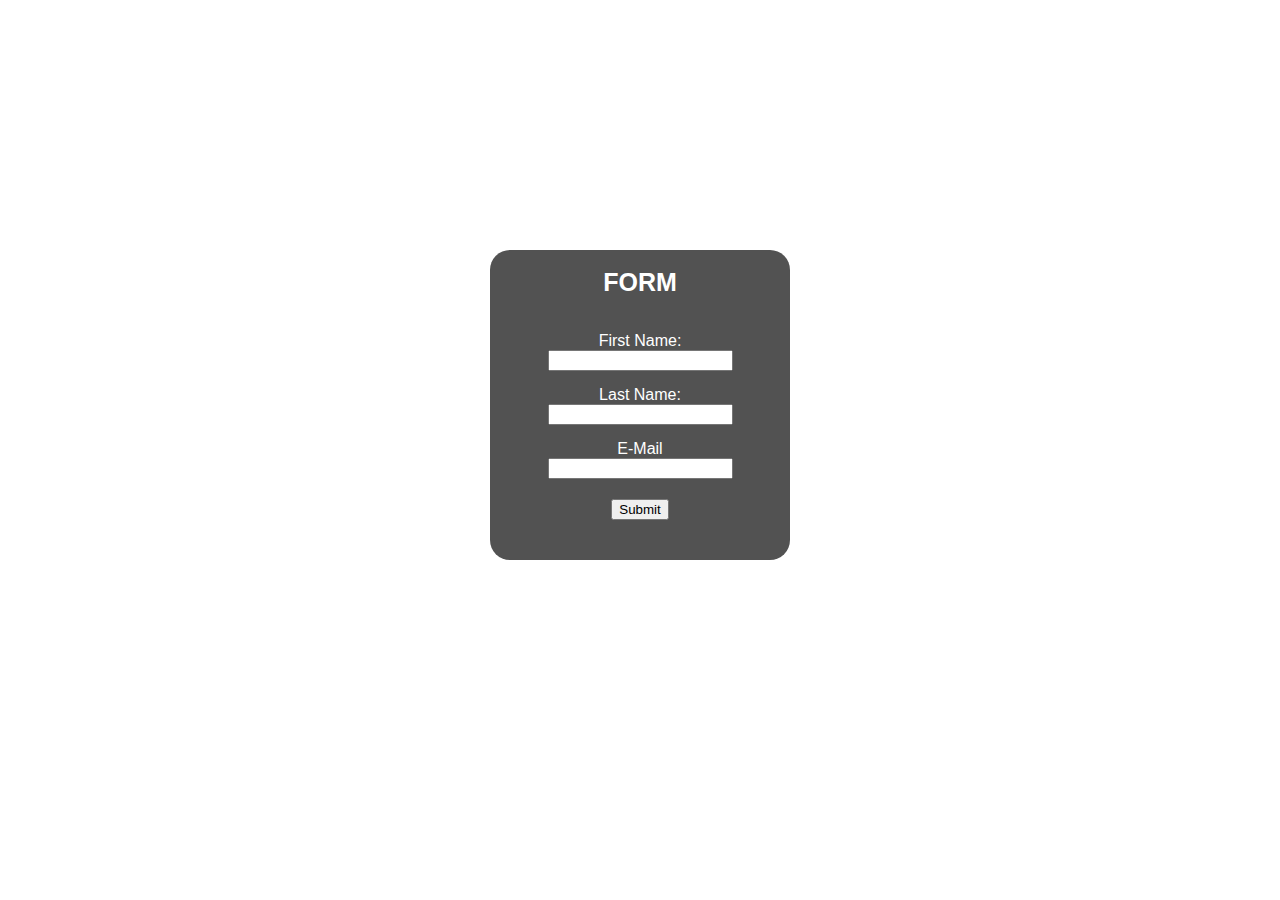
<file: simple-html-form-page/index.html>
<!DOCTYPE html>
<html lang="en">
<head>
    <title>Form</title>
    <link rel="stylesheet" href="style.css" class="sty">
</head>
<body>
    <div class="form-bg">
        <div class="title">FORM</div>
        <form class="text">
            <div class="input-field">
                <label for="fname">First Name:</label><br>
                <input type="text" id="fname" name="fname"><br>
            </div>

            <div class="input-field">
                <label for="lname">Last Name:</label><br>
                <input type="text" id="lname" name="lname"><br>
            </div>

            <div class="input-field">
                <label for="email">E-Mail</label><br>
                <input type="text" id="email" name="email"><br>
            </div>

            <button class="submit-btn">Submit</button>
          </form>          
    </div>
</body>
</html>
</file>
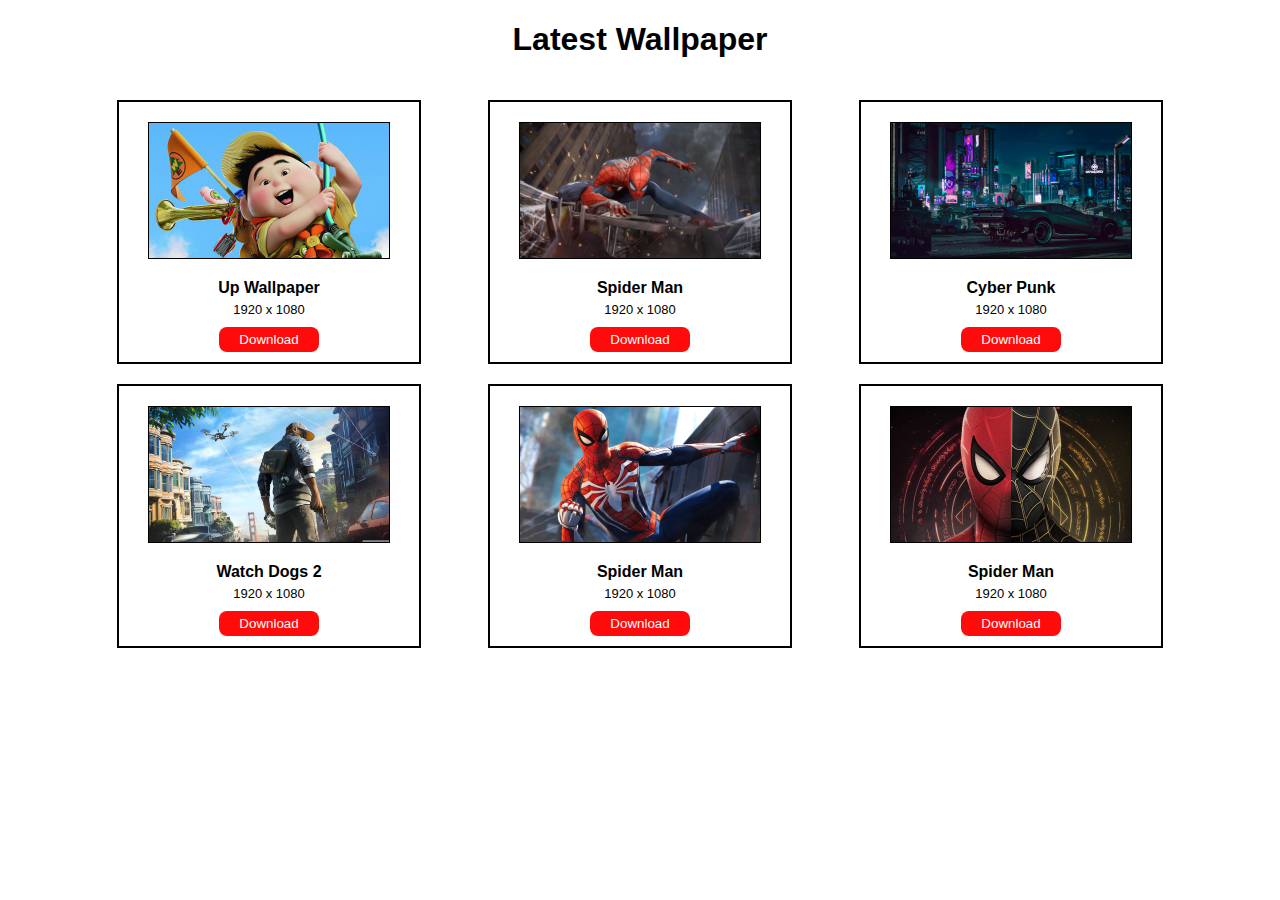
<file: wallpaper-download-website/index.html>
<!DOCTYPE html>
<html>

<head>
  <title>Wallpaper Download Website</title>
  <link rel="stylesheet" href="style.css">
</head>

<body>
  <h1 class="latest-wallpaper">Latest Wallpaper</h1>
  <div class="all-wallpaper-container">

    <div class="wallpaper-container">
      <div><img class="wallpaper-image" src="wallpapers/wallpaper-01.jpg" alt="wallpaper-01"></div>
      <div class="wallpaper-title">Up Wallpaper</div>
      <div class="resolution-text">1920 x 1080</div>
      <div class="download-button-container"><button class="download-button"><a class="download-button" href="wallpapers/wallpaper-01.jpg" download>Download</a></button></div>
      
    </div>

    <div class="wallpaper-container">
      <div><img class="wallpaper-image" src="wallpapers/wallpaper-02.jpg" alt="wallpaper-02"></div>
      <div class="wallpaper-title">Spider Man</div>
      <div class="resolution-text">1920 x 1080</div>
      <div class="download-button-container"><button class="download-button"><a class="download-button" href="wallpapers/wallpaper-02.jpg" download>Download</a></button></div>
    </div>

    <div class="wallpaper-container">
      <div><img class="wallpaper-image" src="wallpapers/wallpaper-03.jpg" alt="wallpaper-03"></div>
      <div class="wallpaper-title">Cyber Punk</div>
      <div class="resolution-text">1920 x 1080</div>
      <div class="download-button-container"><button class="download-button"><a class="download-button" href="wallpapers/wallpaper-03.jpg" download>Download</a></button></div>
    </div>

    <div class="wallpaper-container">
      <div><img class="wallpaper-image" src="wallpapers/wallpaper-04.jpg" alt="wallpaper-04"></div>
      <div class="wallpaper-title">Watch Dogs 2</div>
      <div class="resolution-text">1920 x 1080</div>
      <div class="download-button-container"><button class="download-button"><a class="download-button" href="wallpapers/wallpaper-04.jpg" download>Download</a></button></div>
    </div>

    <div class="wallpaper-container">
      <div><img class="wallpaper-image" src="wallpapers/wallpaper-05.jpg" alt="wallpaper-05"></div>
      <div class="wallpaper-title">Spider Man</div>
      <div class="resolution-text">1920 x 1080</div>
      <div class="download-button-container"><button class="download-button"><a class="download-button" href="wallpapers/wallpaper-05.jpg" download>Download</a></button></div>
    </div>

    <div class="wallpaper-container">
      <div><img class="wallpaper-image" src="wallpapers/wallpaper-06.jpg" alt="wallpaper-06"></div>
      <div class="wallpaper-title">Spider Man</div>
      <div class="resolution-text">1920 x 1080</div>
      <div class="download-button-container"><button class="download-button"><a class="download-button" href="wallpapers/wallpaper-06.jpg" download>Download</a></button></div>
    </div>

  </div>
</body>

</html>
</file>
<file: simple-html-form-page/style.css>
.form-bg{
    height: auto;
    width: 300px;
    margin: auto;
    margin-top: 250px;
    padding-bottom: 15px;
    border-radius: 20px;
    background-color: rgb(82, 82, 82);

}

.title{
    text-align: center;
    font-size: 25px;
    font-weight: bold;
    font-family: Arial, Helvetica, sans-serif;
    padding-top: 18px;
    padding-bottom: 5px;
    border-top-left-radius: 15px;
    border-top-right-radius: 15px;
    color: rgb(255, 255, 255);
}

.text{
    color: white;
    text-align: center;
    font-family: Arial, Helvetica, sans-serif;
    padding-top: 15px;
    padding-bottom: 25px;
    
}

.submit-btn{
    margin-top: 20px;

}

.input-field{
    margin-top: 15px;
}
</file>
<file: wallpaper-download-website/style.css>
body {
  margin-left: 50px;
  margin-right: 50px; 
}

.latest-wallpaper {
  font-family: Arial, Helvetica, sans-serif;
  font-weight: bold;
  text-align: center;
}

.all-wallpaper-container {
  display: flex;
  flex-direction: row;
  justify-content: space-evenly;
  align-items: center;
  flex-wrap: wrap;
  width: 100%;
  padding-top: 20px;
  padding-bottom: 10px;
}

.wallpaper-container {
  display: flex;
  flex-direction: column;
  width: 300px;
  height: 260px;
  margin-top: 0px;
  margin-bottom: 20px;
  border: 2px;
  border-color: black;
  border-style: solid;
}


.wallpaper-image {
  display: block;
  margin-left: auto;
  margin-right: auto;
  margin-top: 20px;
  margin-bottom: 20px;
  width: 80%;
  border: 1px;
  border-color: black;
  border-style: solid;
}

.wallpaper-title {
  text-align: center;
  font-weight: bold;
  font-family: Arial, Helvetica, sans-serif;
}

.resolution-text {
  text-align: center;
  font-size: small;
  font-weight: medium;
  font-family: Arial, Helvetica, sans-serif;
  margin-top: 5px;
}

.download-button {
  border: none;
  background-color: rgb(255, 11, 11);
  color: white;
  text-decoration: none;
  margin-top: 10px;
  margin-bottom: 10px;
  padding-top: 5px;
  padding-bottom: 5px;
  padding-left: 10px;
  padding-right: 10px;
  border-radius: 8px;
  transition: 0.15s;
}

.download-button:hover {
  opacity: 70%;
}

.download-button-container {
  text-align: center;
}
</file>
